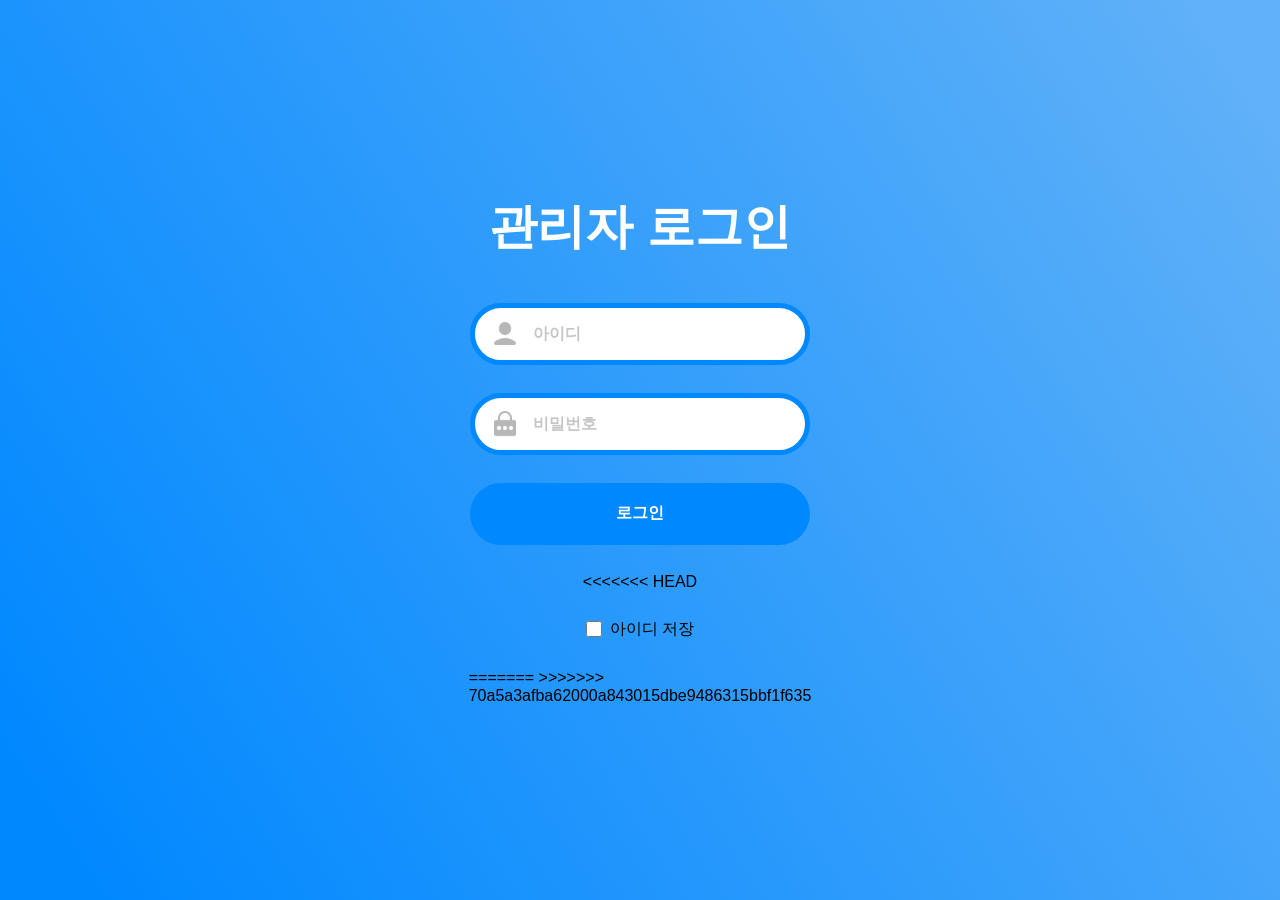
<file: index.html>
<!doctype html>
<html lang="ko">
  <head>    
    <meta charset="UTF-8" />
    <meta name="viewport" content="width=device-width, initial-scale=1.0" />
    <title>관리자페이지</title>
    <link rel="stylesheet" href="styles.css" />    
  </head>
  <body>    
    <main class="login-page" data-node-id="615:257">
      <section class="login-container" aria-labelledby="login-title" data-node-id="615:273">
        <h1 id="login-title" class="login-title" data-node-id="615:258">관리자 로그인</h1>

        <form id="login-form" class="login-form" novalidate>
          <div class="input-field" data-node-id="615:271">
            <label for="admin-id" class="sr-only">아이디</label>
            <span class="input-icon input-icon--user" aria-hidden="true" data-node-id="615:263">
              <img src="88481.png" alt="" width="30" height="30" />
            </span>
            <input
              id="admin-id"
              name="username"
              type="text"
              class="input-control"
              placeholder="아이디"
              autocomplete="username"
              required
              data-node-id="615:265"
            />
          </div>

          <div class="input-field" data-node-id="615:272">
            <label for="admin-password" class="sr-only">비밀번호</label>
            <span class="input-icon input-icon--password" aria-hidden="true" data-node-id="615:264">
              <img src="26f56.png" alt="" width="30" height="30" />
            </span>
            <input
              id="admin-password"
              name="password"
              type="password"
              class="input-control"
              placeholder="비밀번호"
              autocomplete="current-password"
              required
              data-node-id="615:267"
            />
          </div>

          <button type="submit" id="login-submit" class="login-button" data-node-id="615:270">
            <span class="login-button__text" data-node-id="615:269">로그인</span>
          </button>
<<<<<<< HEAD
          <div class="idchk">
            <label for="remember-id">
              <input id="remember-id" name="remember-id" type="checkbox" />
              아이디 저장
            </label>
          </div>
=======
>>>>>>> 70a5a3afba62000a843015dbe9486315bbf1f635
        </form>

        <p id="login-feedback" class="login-feedback" role="status" aria-live="polite" hidden></p>
      </section>
    </main>
    <script src="main.js"></script>    
  </body>
</html>
</file>
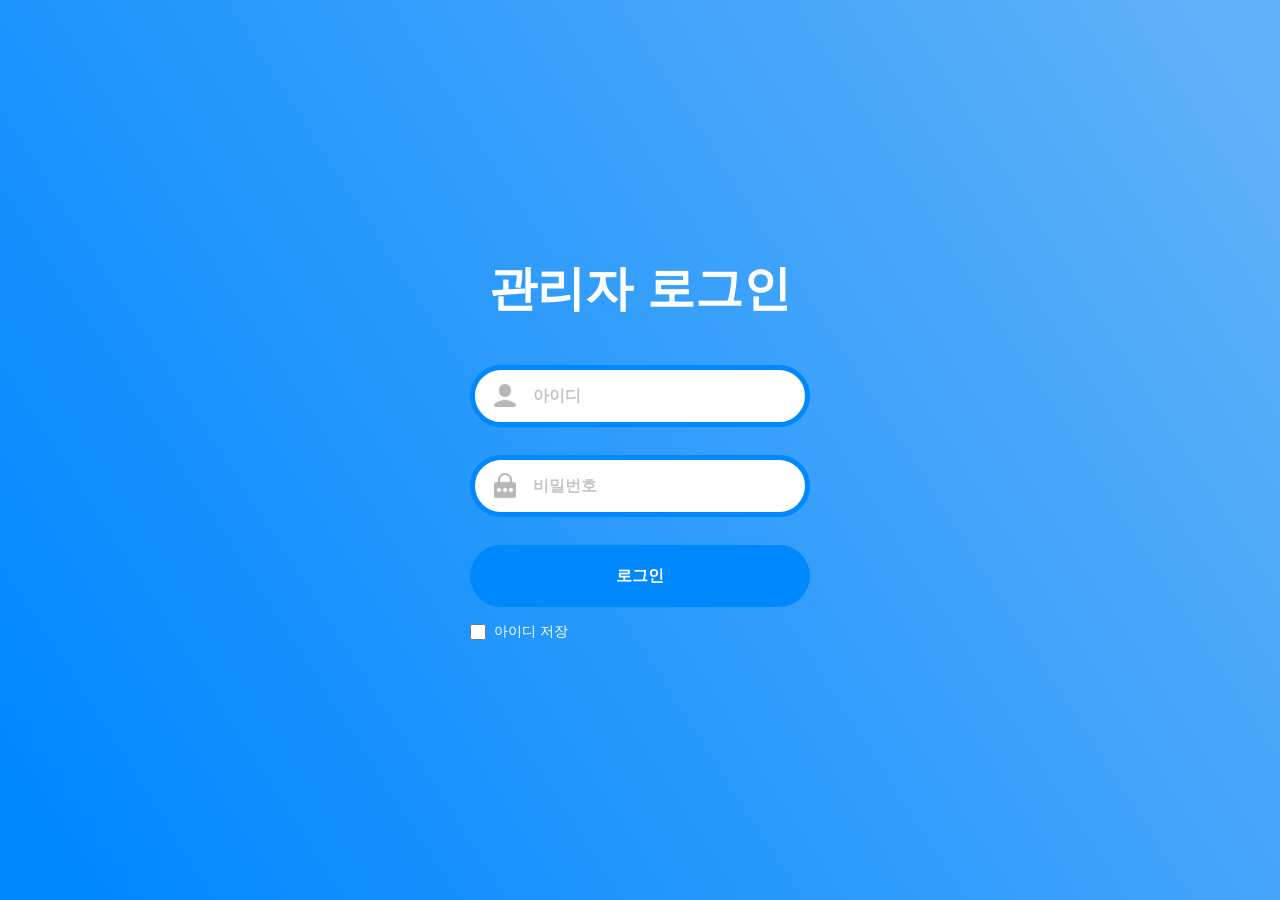
<file: admin/index.html>
<!doctype html>
<html lang="ko">
  <head>    
    <meta charset="UTF-8" />
    <meta name="viewport" content="width=device-width, initial-scale=1.0" />
    <title>관리자페이지</title>
    <link rel="stylesheet" href="styles.css" />    
  </head>
  <body>    
    <main class="login-page" data-node-id="615:257">
      <section class="login-container" aria-labelledby="login-title" data-node-id="615:273">
        <h1 id="login-title" class="login-title" data-node-id="615:258">관리자 로그인</h1>

        <form id="login-form" class="login-form" novalidate>
          <div class="input-field" data-node-id="615:271">
            <label for="admin-id" class="sr-only">아이디</label>
            <span class="input-icon input-icon--user" aria-hidden="true" data-node-id="615:263">
              <img src="88481.png" alt="" width="30" height="30" />
            </span>
            <input
              id="admin-id"
              name="username"
              type="text"
              class="input-control"
              placeholder="아이디"
              autocomplete="username"
              required
              data-node-id="615:265"
            />
          </div>

          <div class="input-field" data-node-id="615:272">
            <label for="admin-password" class="sr-only">비밀번호</label>
            <span class="input-icon input-icon--password" aria-hidden="true" data-node-id="615:264">
              <img src="26f56.png" alt="" width="30" height="30" />
            </span>
            <input
              id="admin-password"
              name="password"
              type="password"
              class="input-control"
              placeholder="비밀번호"
              autocomplete="current-password"
              required
              data-node-id="615:267"
            />
          </div>

          <button type="submit" id="login-submit" class="login-button" data-node-id="615:270">
            <span class="login-button__text" data-node-id="615:269">로그인</span>
          </button>
          <div class="idchk">
            <label for="remember-id">
              <input id="remember-id" name="remember-id" type="checkbox" />
              아이디 저장
            </label>
          </div>
        </form>

        <p id="login-feedback" class="login-feedback" role="status" aria-live="polite" hidden></p>
      </section>
    </main>
    <script src="main.js"></script>    
  </body>
</html>
</file>
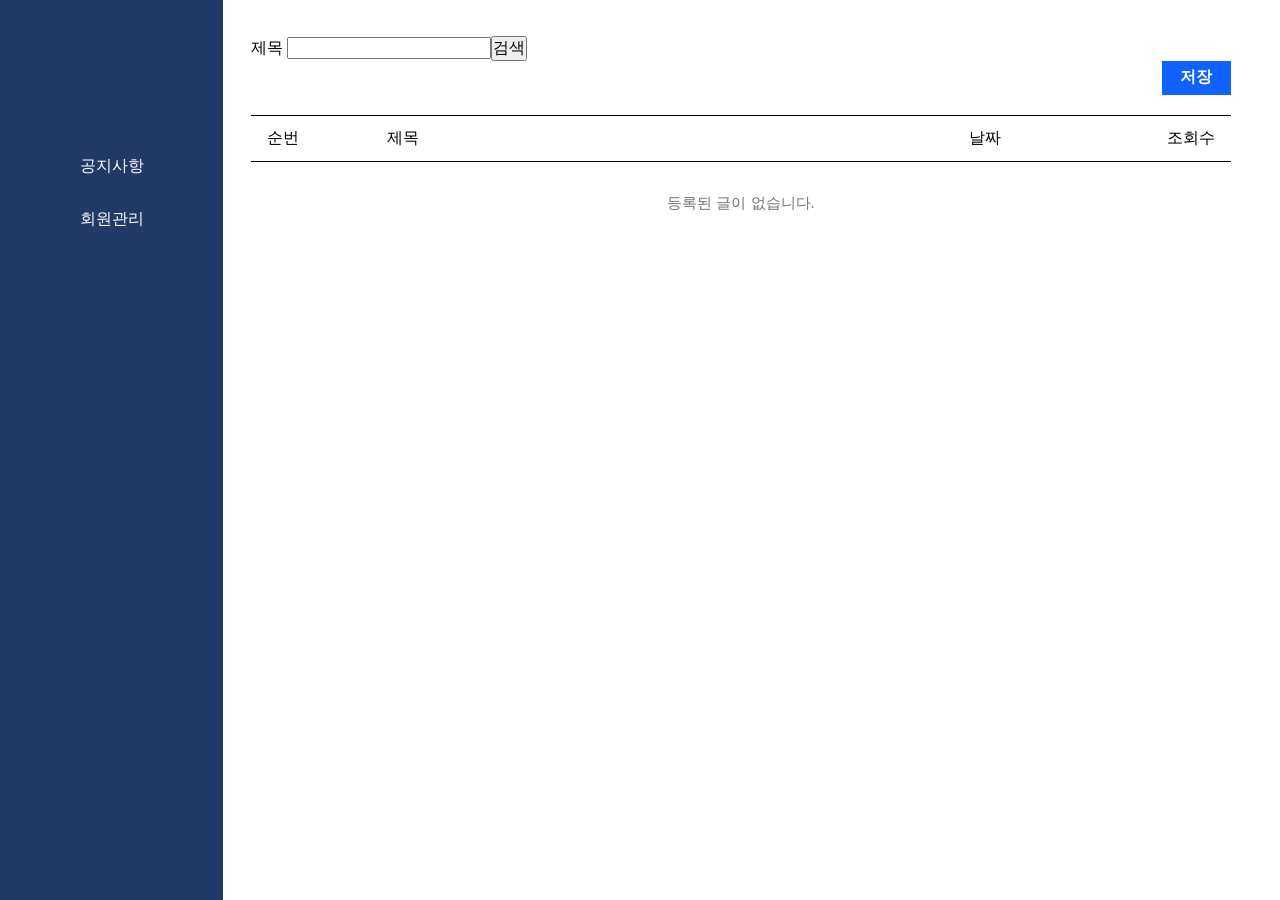
<file: bbs.html>
<!DOCTYPE html>
<html lang="ko">
<head>
  <meta charset="UTF-8" />
  <meta name="viewport" content="width=device-width, initial-scale=1.0" />
  <title>게시판</title>
  <style>
    @font-face {
      font-family: 'Inter:Regular';
      src: url('https://static.figma.com/font/Inter_1') format('woff2');
      font-style: normal;
      font-weight: 400;
      font-display: swap;
    }

    @font-face {
      font-family: 'Inter:Bold';
      src: url('https://static.figma.com/font/Inter_1') format('woff2');
      font-style: normal;
      font-weight: 700;
      font-display: swap;
    }

    @font-face {
      font-family: 'Noto Sans KR:Regular';
      src: url('https://static.figma.com/font/NotoSansKR-VF_2') format('woff2');
      font-style: normal;
      font-weight: 400;
      font-display: swap;
    }

    @font-face {
      font-family: 'Noto Sans KR:Bold';
      src: url('https://static.figma.com/font/NotoSansKR-VF_2') format('woff2');
      font-style: normal;
      font-weight: 700;
      font-display: swap;
    }

    *,
    *::before,
    *::after {
      box-sizing: border-box;
      margin: 0;
      padding: 0;
    }

    body {
      min-height: 100vh;
      width: 100%;
      background-color: #ffffff;
      color: #000000;
      font-family: 'Inter:Regular', 'Noto Sans KR:Regular', sans-serif;
      -webkit-font-smoothing: antialiased;
    }

    button,
    input,
    textarea {
      font: inherit;
      color: inherit;
    }

    .wrap {
      width: 100%;
      min-height: 100vh;
      display: flex;
    }

    .aside {
      width: 223px;
      flex-shrink: 0;
      background-color: #213966;
      color: #ffffff;
      text-align: center;
    }

    .aside ul {
      display: flex;
      flex-direction: column;
      list-style: none;
    }

    .aside a {
      display: block;
      padding: 16px 24px;
      color: #ffffff;
      text-decoration: none;
    }

    .page-container {
      flex: 1;
      min-width: 0;
      width: 100%;
      max-width: 1320px;
      margin: 0 auto;
      padding: 36px 16px 64px 28px;
    }

    /* Top Action Bar */
    .top-bar {
      display: flex;
      align-items: center;
      justify-content: flex-end;
      gap: 12px;
      margin-bottom: 20px;
    }

    .status-message {
      font-family: 'Inter:Regular', 'Noto Sans KR:Regular', sans-serif;
      font-size: 14px;
      color: #0f62fe;
    }

    .btn-primary {
      display: flex;
      align-items: center;
      justify-content: center;
      width: 69.081px;
      height: 33.503px;
      border: none;
      background-color: #0f62fe;
      color: #ffffff;
      font-family: 'Inter:Bold', 'Noto Sans KR:Bold', sans-serif;
      font-size: 16px;
      font-weight: 700;
      line-height: normal;
      cursor: pointer;
      transition: background-color 0.15s ease;
    }

    .btn-primary:hover {
      background-color: #0353e9;
    }

    .btn-primary:active {
      background-color: #0043ce;
    }

    .btn-danger {
      display: flex;
      align-items: center;
      justify-content: center;
      width: 69.081px;
      height: 33.503px;
      border: none;
      background-color: #da1e28;
      color: #ffffff;
      font-family: 'Inter:Bold', 'Noto Sans KR:Bold', sans-serif;
      font-size: 16px;
      font-weight: 700;
      line-height: normal;
      cursor: pointer;
      transition: background-color 0.15s ease;
    }

    .btn-danger:hover {
      background-color: #ba1b23;
    }

    /* Divider Line */
    .divider-line {
      width: 100%;
      height: 1px;
      background-color: #000000;
    }

    /* Board Table */
    .board-table {
      width: 100%;
    }

    .table-header {
      display: grid;
      grid-template-columns: 56px minmax(0, 1fr) 104px 64px;
      align-items: center;
      gap: 16px;
      padding: 12px 8px;
      font-family: 'Inter:Regular', 'Noto Sans KR:Regular', sans-serif;
      font-size: 16px;
      font-weight: 400;
      line-height: normal;
      color: #000000;
    }

    .table-header-index {
      text-align: left;
    }

    .table-header-title {
      text-align: center;
    }

    .table-header-date {
      text-align: center;
    }

    .table-header-views {
      text-align: right;
    }

    .table-row-btn {
      display: grid;
      grid-template-columns: 56px minmax(0, 1fr) 104px 64px;
      align-items: center;
      gap: 16px;
      width: 100%;
      padding: 20px 8px;
      border: none;
      background-color: transparent;
      text-align: left;
      font-size: 16px;
      line-height: normal;
      color: #000000;
      cursor: pointer;
      transition: background-color 0.15s ease;
    }

    .table-row-btn:hover {
      background-color: #fafafa;
    }

    .table-row-btn.is-selected {
      background-color: #edf5ff;
    }

    .row-index {
      padding-left: 8px;
      font-family: 'Inter:Regular', 'Noto Sans KR:Regular', sans-serif;
      font-weight: 400;
      font-variant-numeric: tabular-nums;
    }

    .row-title {
      overflow: hidden;
      text-overflow: ellipsis;
      white-space: nowrap;
      font-family: 'Inter:Bold', 'Noto Sans KR:Bold', sans-serif;
      font-weight: 700;
    }

    .row-date {
      font-family: 'Inter:Bold', 'Noto Sans KR:Bold', sans-serif;
      font-weight: 700;
      font-variant-numeric: tabular-nums;
    }

    .row-views {
      text-align: right;
      font-family: 'Inter:Bold', 'Noto Sans KR:Bold', sans-serif;
      font-weight: 700;
      font-variant-numeric: tabular-nums;
    }

    .empty-state {
      padding: 32px 0;
      text-align: center;
      font-family: 'Inter:Regular', 'Noto Sans KR:Regular', sans-serif;
      font-size: 15px;
      color: #737373;
    }

    /* Card Modal (Registration & Detail) */
    .card-panel {
      display:none;
      width: 100%;
      max-width: 976px;
      margin: 45px auto 0;
      padding: 40px 24px;
      background-color: #ffffff;
      box-shadow: 8px 14px 17.2px 0px rgba(0, 0, 0, 0.25);
    }

    .hidden {
      display: none !important;
    }

    .form-fields {
      display: flex;
      flex-direction: column;
      gap: 44px;
    }

    .field-row {
      display: flex;
      flex-direction: column;
      gap: 8px;
    }

    .field-label {
      flex-shrink: 0;
      width: 46px;
      font-family: 'Inter:Bold', 'Noto Sans KR:Bold', sans-serif;
      font-size: 16px;
      font-weight: 700;
      line-height: normal;
      color: #000000;
    }

    .field-label-date {
      width: 53px;
    }

    .field-input-wrap {
      flex: 1;
    }

    .text-input {
      width: 100%;
      height: 36.969px;
      padding: 0 12px;
      border: none;
      background-color: #d9d9d9;
      font-family: 'Inter:Regular', 'Noto Sans KR:Regular', sans-serif;
      font-size: 15px;
      color: #000000;
    }

    .text-input::placeholder,
    .text-area::placeholder {
      color: #737373;
    }

    .text-input:focus,
    .text-area:focus,
    .date-input:focus {
      outline: 2px solid #0f62fe;
    }

    .text-input.has-error {
      outline: 2px solid #dc2626;
    }

    .error-text {
      margin-top: 6px;
      font-size: 13px;
      color: #dc2626;
    }

    .text-area {
      flex: 1;
      width: 100%;
      height: 212.283px;
      padding: 12px;
      border: none;
      resize: vertical;
      background-color: #d9d9d9;
      font-family: 'Inter:Regular', 'Noto Sans KR:Regular', sans-serif;
      font-size: 15px;
      color: #000000;
    }

    .date-input {
      width: 184.585px;
      height: 36.969px;
      padding: 0 12px;
      border: none;
      background-color: #d9d9d9;
      font-family: 'Inter:Regular', 'Noto Sans KR:Regular', sans-serif;
      font-size: 15px;
      color: #000000;
    }

    .card-actions {
      display: flex;
      align-items: center;
      justify-content: center;
      gap: 13px;
      margin-top: 64px;
    }

    /* Detail View */
    .detail-fields {
      display: flex;
      flex-direction: column;
      gap: 36px;
    }

    .detail-title {
      font-family: 'Inter:Bold', 'Noto Sans KR:Bold', sans-serif;
      font-size: 18px;
      font-weight: 700;
      color: #000000;
    }

    .detail-content {
      flex: 1;
      min-height: 160px;
      padding: 16px;
      background-color: #f4f4f4;
      white-space: pre-wrap;
      font-family: 'Inter:Regular', 'Noto Sans KR:Regular', sans-serif;
      font-size: 15px;
      line-height: 1.625;
      color: #000000;
    }

    .detail-meta-group {
      display: flex;
      flex-wrap: wrap;
      align-items: center;
      gap: 32px;
    }

    .detail-meta-item {
      display: flex;
      align-items: center;
      gap: 23px;
    }

    .detail-meta-label {
      font-family: 'Inter:Bold', 'Noto Sans KR:Bold', sans-serif;
      font-size: 16px;
      font-weight: 700;
      color: #000000;
    }

    .detail-meta-value {
      font-family: 'Inter:Regular', 'Noto Sans KR:Regular', sans-serif;
      font-size: 15px;
      font-variant-numeric: tabular-nums;
      color: #000000;
    }

    /* Responsive Breakpoints */
    @media (min-width: 640px) {
      .page-container {
        padding: 36px 32px 64px 28px;
      }

      .table-header,
      .table-row-btn {
        grid-template-columns: 80px minmax(0, 1fr) 140px 90px;
        padding-left: 16px;
        padding-right: 16px;
      }

      .table-header-title {
        padding-left: 24px;
        text-align: left;
      }

      .table-header-date {
        text-align: left;
      }

      .row-index {
        padding-left: 16px;
      }

      .card-panel {
        padding: 64px 49px 70px;
      }

      .form-fields {
        gap: 76px;
      }

      .field-row-center {
        flex-direction: row;
        align-items: center;
        gap: 30px;
      }

      .field-row-start {
        flex-direction: row;
        align-items: flex-start;
        gap: 30px;
      }

      .field-row-end {
        flex-direction: row;
        align-items: flex-end;
        gap: 23px;
      }

      .card-actions-form {
        margin-top: 96px;
      }
    }

    @media (min-width: 1024px) {
      .page-container {
        padding: 36px 49px 64px 28px;
      }
    }
  </style>
  <script src="bbs.js" defer></script>
  <script src="menu.js" defer></script>
</head>
<body>
<div class="wrap">
    <div class="aside"></div>
      <div class="page-container">
    <div class="search">
      <p>
        제목 <input type="text"  id="search"><button class="searchbtn">검색</button>
      </p>
    </div>
    
    <div class="top-bar">
      <span id="status-message" class="status-message hidden" role="status"></span>
      <button id="top-save-btn" type="button" class="btn-primary">저장</button>
    </div>

    <!-- Board table -->
    <div class="board-table">
      <div class="divider-line"></div>

      <div class="table-header">
        <div class="table-header-index">순번</div>
        <div class="table-header-title">제목</div>
        <div class="table-header-date">날짜</div>
        <div class="table-header-views">조회수</div>
      </div>

      <div class="divider-line"></div>

      <div id="table-body"></div>
    </div>

    <!-- Registration Card Modal -->
    <section id="form-panel" class="card-panel" aria-label="게시글 등록">
     
        <div class="form-fields">
          <div class="field-row field-row-center">
            <label for="post-title" class="field-label">제목</label>
            <div class="field-input-wrap">
              <input
                id="post-title"
                type="text"
                class="text-input"
                placeholder="제목을 입력하세요"
                aria-invalid="false"
              />
              <p id="title-error" class="error-text hidden">제목을 입력해 주세요.</p>
            </div>
          </div>

          <div class="field-row field-row-start">
            <label for="post-content" class="field-label">내용</label>
            <textarea
              id="post-content"
              class="text-area"
              placeholder="내용을 입력하세요"
            ></textarea>
          </div>

          <div class="field-row field-row-end">
            <label for="post-date" class="field-label field-label-date">등록일</label>
            <input id="post-date" type="date" class="date-input" value="2026-11-19" />
          </div>
        </div>

        <div class="card-actions card-actions-form">
          <button class="btn-primary insert">등록</button>
          <button class="close-form-btn1" type="button" class="btn-primary">닫기</button>
        </div>
      
    </section>

    <!-- Post Detail Card -->
    <section id="detail-panel" class="card-panel hidden" aria-label="게시글 상세">
      <div class="detail-fields">
        <div class="field-row field-row-center">
          <span class="field-label">제목</span>
          <h2 id="detail-title" class="detail-title"></h2>
        </div>

        <div class="field-row field-row-start">
          <span class="field-label">내용</span>
          <div id="detail-content" class="detail-content"></div>
        </div>

        <div class="detail-meta-group">
          <div class="detail-meta-item">
            <span class="detail-meta-label">등록일</span>
            <span id="detail-date" class="detail-meta-value"></span>
          </div>
          <div class="detail-meta-item">
            <span class="detail-meta-label">조회수</span>
            <span id="detail-views" class="detail-meta-value"></span>
          </div>
        </div>
      </div>

      <div class="card-actions">
        <button id="delete-post-btn" type="button" class="btn-danger">삭제</button>
        <button class="close-detail-btn2" type="button" class="btn-primary">닫기</button>
      </div>
    </section>
      </div>

</div>

  
</body>
</html>
</file>
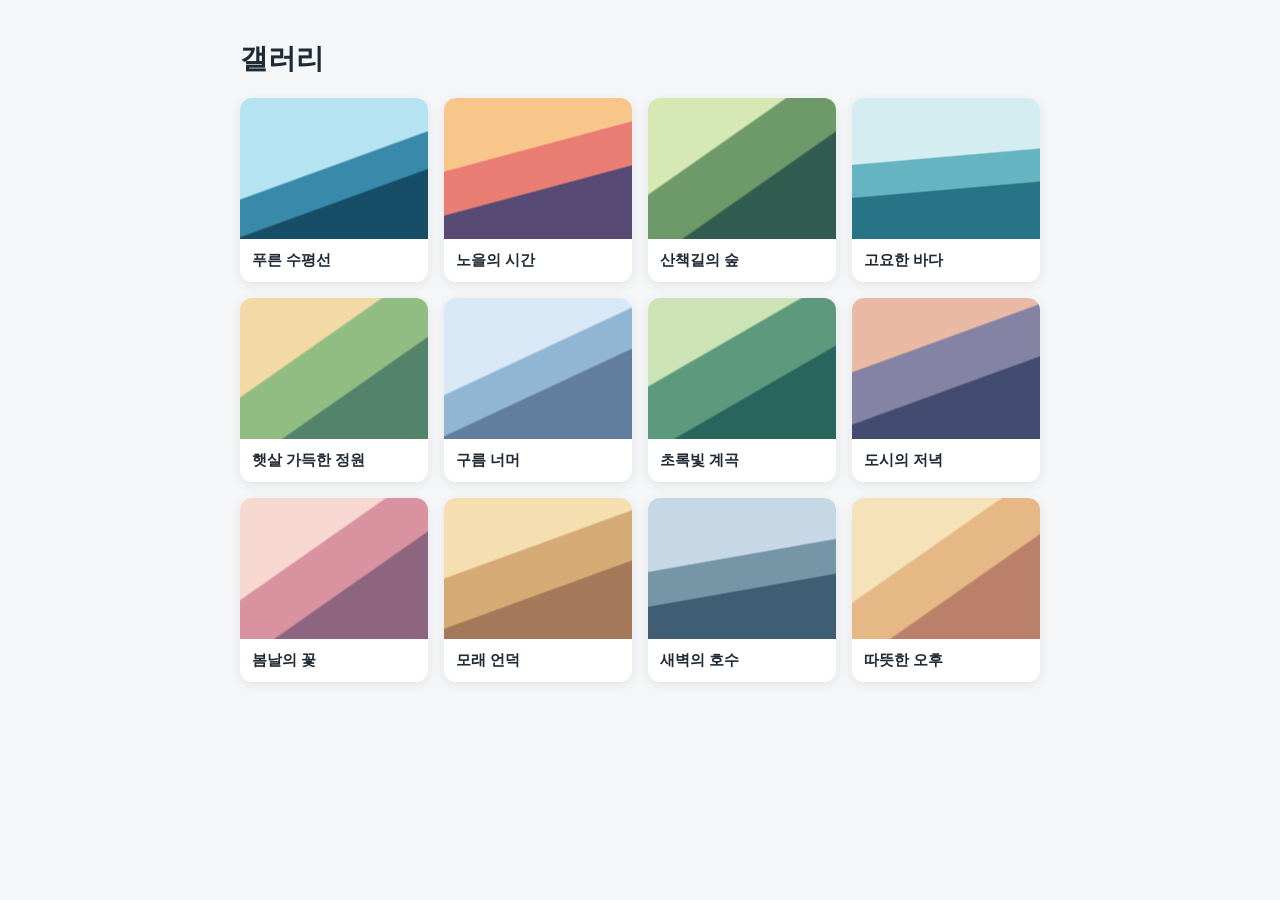
<file: gallery.html>
<!DOCTYPE html>
<html lang="ko">
<head>
    <meta charset="UTF-8">
    <meta name="viewport" content="width=device-width, initial-scale=1.0">
    <title>갤러리</title>
    <link rel="stylesheet" href="gallery.css">
</head>
<body>
    <main class="gallery-page">
        <h1 class="gallery-title">갤러리</h1>
        <section class="wrap" aria-label="갤러리 목록">
            <article class="gallery-card">
                <div class="gallery-art gallery-art--01" aria-hidden="true"></div>
                <h2>푸른 수평선</h2>
            </article>
            <article class="gallery-card">
                <div class="gallery-art gallery-art--02" aria-hidden="true"></div>
                <h2>노을의 시간</h2>
            </article>
            <article class="gallery-card">
                <div class="gallery-art gallery-art--03" aria-hidden="true"></div>
                <h2>산책길의 숲</h2>
            </article>
            <article class="gallery-card">
                <div class="gallery-art gallery-art--04" aria-hidden="true"></div>
                <h2>고요한 바다</h2>
            </article>
            <article class="gallery-card">
                <div class="gallery-art gallery-art--05" aria-hidden="true"></div>
                <h2>햇살 가득한 정원</h2>
            </article>
            <article class="gallery-card">
                <div class="gallery-art gallery-art--06" aria-hidden="true"></div>
                <h2>구름 너머</h2>
            </article>
            <article class="gallery-card">
                <div class="gallery-art gallery-art--07" aria-hidden="true"></div>
                <h2>초록빛 계곡</h2>
            </article>
            <article class="gallery-card">
                <div class="gallery-art gallery-art--08" aria-hidden="true"></div>
                <h2>도시의 저녁</h2>
            </article>
            <article class="gallery-card">
                <div class="gallery-art gallery-art--09" aria-hidden="true"></div>
                <h2>봄날의 꽃</h2>
            </article>
            <article class="gallery-card">
                <div class="gallery-art gallery-art--10" aria-hidden="true"></div>
                <h2>모래 언덕</h2>
            </article>
            <article class="gallery-card">
                <div class="gallery-art gallery-art--11" aria-hidden="true"></div>
                <h2>새벽의 호수</h2>
            </article>
            <article class="gallery-card">
                <div class="gallery-art gallery-art--12" aria-hidden="true"></div>
                <h2>따뜻한 오후</h2>
            </article>
        </section>
    </main>
</body>
</html>
</file>
<file: styles.css>
@font-face {
  font-family: "Inter:Bold";
  src: url("https://static.figma.com/font/Inter_1") format("woff2");
  font-weight: 700;
  font-style: normal;
  font-display: swap;
}

@font-face {
  font-family: "Noto Sans KR:Bold";
  src: url("https://static.figma.com/font/NotoSansKR-VF_2") format("woff2");
  font-weight: 700;
  font-style: normal;
  font-display: swap;
}

*,
*::before,
*::after {
  box-sizing: border-box;
}

html,
body {
  margin: 0;
  padding: 0;
  width: 100%;
  min-height: 100dvh;
  font-family: "Inter:Bold", "Noto Sans KR:Bold", sans-serif;
}

.sr-only {
  position: absolute;
  width: 1px;
  height: 1px;
  padding: 0;
  margin: -1px;
  overflow: hidden;
  clip: rect(0, 0, 0, 0);
  white-space: nowrap;
  border: 0;
}

.login-page {
  width: 100%;
  min-height: 100dvh;
  display: flex;
  align-items: center;
  justify-content: center;
  padding: 24px 16px;
  background-image: linear-gradient(
    57.30621965218719deg,
    rgb(0, 136, 255) 4.7244%,
    rgb(96, 177, 248) 95.79%
  );
}

.login-container {
  position: relative;
  width: min(342.5px, 100%);
  display: flex;
  flex-direction: column;
  align-items: center;
}

.login-title {
  margin: 0 0 44px;
  width: 100%;
  font-family: "Inter:Bold", "Noto Sans KR:Bold", sans-serif;
  font-weight: 700;
  font-size: clamp(36px, 8vw, 48px);
  line-height: normal;
  text-align: center;
  color: #ffffff;
  word-break: keep-all;
}

.login-form {
  width: 100%;
  display: flex;
  flex-direction: column;
  align-items: center;
  gap: 28px;
}

.input-field {
  position: relative;
  width: 100%;
  max-width: 340px;
  height: 62px;
  display: flex;
  align-items: center;
  background-color: #ffffff;
  border: 5px solid #0088ff;
  border-radius: 63px;
  transition: box-shadow 0.18s ease, border-color 0.18s ease;
}

.input-field:focus-within {
  box-shadow: 0 0 0 4px rgba(255, 255, 255, 0.38);
}

.input-field.is-error {
  border-color: #ff4d4f;
}

.input-icon {
  position: absolute;
  left: 15.33px;
  display: flex;
  align-items: center;
  justify-content: center;
  width: 30px;
  height: 30px;
  pointer-events: none;
}

.input-icon img {
  width: 30px;
  height: 30px;
  object-fit: contain;
  display: block;
}

.input-control {
  width: 100%;
  height: 100%;
  padding: 0 24px 0 58px;
  border: 0;
  border-radius: 63px;
  background: transparent;
  font-family: "Inter:Bold", "Noto Sans KR:Bold", sans-serif;
  font-weight: 700;
  font-size: 16px;
  line-height: normal;
  color: #1f2937;
  outline: none;
}

.input-control::placeholder {
  color: #c6c6c6;
  opacity: 1;
}

.login-button {
  width: 100%;
  max-width: 340px;
  height: 62px;
  border: 0;
  border-radius: 63px;
  background-color: #0088ff;
  color: #ffffff;
  font-family: "Inter:Bold", "Noto Sans KR:Bold", sans-serif;
  font-weight: 700;
  font-size: 16px;
  line-height: normal;
  cursor: pointer;
  display: inline-flex;
  align-items: center;
  justify-content: center;
  transition: background-color 0.18s ease, transform 0.12s ease, box-shadow 0.18s ease;
}

.login-button:hover:not(:disabled) {
  background-color: #0077e6;
}

.login-button:active:not(:disabled) {
  transform: scale(0.99);
}

.login-button:focus-visible {
  outline: none;
  box-shadow: 0 0 0 4px rgba(255, 255, 255, 0.45);
}

.login-button:disabled {
  opacity: 0.75;
  cursor: wait;
}

<<<<<<< HEAD
.idchk {
  width: 100%;
  max-width: 340px;
  margin-top: -12px;
  color: #ffffff;
  font-size: 14px;
}

.idchk label {
  display: inline-flex;
  align-items: center;
  gap: 8px;
  cursor: pointer;
}

.idchk input {
  width: 16px;
  height: 16px;
  margin: 0;
  accent-color: #005eb8;
}

=======
>>>>>>> 70a5a3afba62000a843015dbe9486315bbf1f635
.login-feedback {
  position: absolute;
  top: calc(100% + 16px);
  left: 0;
  right: 0;
  margin: 0;
  padding: 10px 16px;
  border-radius: 14px;
  background-color: rgba(255, 255, 255, 0.94);
  color: #1f2937;
  font-family: "Inter:Bold", "Noto Sans KR:Bold", sans-serif;
  font-weight: 700;
  font-size: 14px;
  text-align: center;
  box-shadow: 0 8px 24px rgba(0, 56, 115, 0.18);
}

.login-feedback.is-error {
  color: #cf1322;
}

.login-feedback.is-success {
  color: #0066cc;
}
</file>
<file: admin/styles.css>
@font-face {
  font-family: "Inter:Bold";
  src: url("https://static.figma.com/font/Inter_1") format("woff2");
  font-weight: 700;
  font-style: normal;
  font-display: swap;
}

@font-face {
  font-family: "Noto Sans KR:Bold";
  src: url("https://static.figma.com/font/NotoSansKR-VF_2") format("woff2");
  font-weight: 700;
  font-style: normal;
  font-display: swap;
}

*,
*::before,
*::after {
  box-sizing: border-box;
}

html,
body {
  margin: 0;
  padding: 0;
  width: 100%;
  min-height: 100dvh;
  font-family: "Inter:Bold", "Noto Sans KR:Bold", sans-serif;
}

.sr-only {
  position: absolute;
  width: 1px;
  height: 1px;
  padding: 0;
  margin: -1px;
  overflow: hidden;
  clip: rect(0, 0, 0, 0);
  white-space: nowrap;
  border: 0;
}

.login-page {
  width: 100%;
  min-height: 100dvh;
  display: flex;
  align-items: center;
  justify-content: center;
  padding: 24px 16px;
  background-image: linear-gradient(
    57.30621965218719deg,
    rgb(0, 136, 255) 4.7244%,
    rgb(96, 177, 248) 95.79%
  );
}

.login-container {
  position: relative;
  width: min(342.5px, 100%);
  display: flex;
  flex-direction: column;
  align-items: center;
}

.login-title {
  margin: 0 0 44px;
  width: 100%;
  font-family: "Inter:Bold", "Noto Sans KR:Bold", sans-serif;
  font-weight: 700;
  font-size: clamp(36px, 8vw, 48px);
  line-height: normal;
  text-align: center;
  color: #ffffff;
  word-break: keep-all;
}

.login-form {
  width: 100%;
  display: flex;
  flex-direction: column;
  align-items: center;
  gap: 28px;
}

.input-field {
  position: relative;
  width: 100%;
  max-width: 340px;
  height: 62px;
  display: flex;
  align-items: center;
  background-color: #ffffff;
  border: 5px solid #0088ff;
  border-radius: 63px;
  transition: box-shadow 0.18s ease, border-color 0.18s ease;
}

.input-field:focus-within {
  box-shadow: 0 0 0 4px rgba(255, 255, 255, 0.38);
}

.input-field.is-error {
  border-color: #ff4d4f;
}

.input-icon {
  position: absolute;
  left: 15.33px;
  display: flex;
  align-items: center;
  justify-content: center;
  width: 30px;
  height: 30px;
  pointer-events: none;
}

.input-icon img {
  width: 30px;
  height: 30px;
  object-fit: contain;
  display: block;
}

.input-control {
  width: 100%;
  height: 100%;
  padding: 0 24px 0 58px;
  border: 0;
  border-radius: 63px;
  background: transparent;
  font-family: "Inter:Bold", "Noto Sans KR:Bold", sans-serif;
  font-weight: 700;
  font-size: 16px;
  line-height: normal;
  color: #1f2937;
  outline: none;
}

.input-control::placeholder {
  color: #c6c6c6;
  opacity: 1;
}

.login-button {
  width: 100%;
  max-width: 340px;
  height: 62px;
  border: 0;
  border-radius: 63px;
  background-color: #0088ff;
  color: #ffffff;
  font-family: "Inter:Bold", "Noto Sans KR:Bold", sans-serif;
  font-weight: 700;
  font-size: 16px;
  line-height: normal;
  cursor: pointer;
  display: inline-flex;
  align-items: center;
  justify-content: center;
  transition: background-color 0.18s ease, transform 0.12s ease, box-shadow 0.18s ease;
}

.login-button:hover:not(:disabled) {
  background-color: #0077e6;
}

.login-button:active:not(:disabled) {
  transform: scale(0.99);
}

.login-button:focus-visible {
  outline: none;
  box-shadow: 0 0 0 4px rgba(255, 255, 255, 0.45);
}

.login-button:disabled {
  opacity: 0.75;
  cursor: wait;
}

.idchk {
  width: 100%;
  max-width: 340px;
  margin-top: -12px;
  color: #ffffff;
  font-size: 14px;
}

.idchk label {
  display: inline-flex;
  align-items: center;
  gap: 8px;
  cursor: pointer;
}

.idchk input {
  width: 16px;
  height: 16px;
  margin: 0;
  accent-color: #005eb8;
}

.login-feedback {
  position: absolute;
  top: calc(100% + 16px);
  left: 0;
  right: 0;
  margin: 0;
  padding: 10px 16px;
  border-radius: 14px;
  background-color: rgba(255, 255, 255, 0.94);
  color: #1f2937;
  font-family: "Inter:Bold", "Noto Sans KR:Bold", sans-serif;
  font-weight: 700;
  font-size: 14px;
  text-align: center;
  box-shadow: 0 8px 24px rgba(0, 56, 115, 0.18);
}

.login-feedback.is-error {
  color: #cf1322;
}

.login-feedback.is-success {
  color: #0066cc;
}
</file>
<file: gallery.css>
*,
*::before,
*::after {
    box-sizing: border-box;
}

body {
    margin: 0;
    background: #f4f6f8;
    color: #202a35;
    font-family: Arial, "Noto Sans KR", sans-serif;
}

.gallery-page {
    padding: 40px 0;
}

.gallery-title {
    width: min(800px, calc(100% - 32px));
    margin: 0 auto 20px;
    font-size: 28px;
}

.wrap {
    width: min(800px, calc(100% - 32px));
    margin: 0 auto;
    display: grid;
    grid-template-columns: repeat(4, minmax(0, 1fr));
    gap: 16px;
}

.gallery-card {
    min-width: 0;
    overflow: hidden;
    border-radius: 12px;
    background: #ffffff;
    box-shadow: 0 3px 12px rgba(32, 42, 53, 0.08);
}

.gallery-art {
    aspect-ratio: 4 / 3;
    background-color: #b6d5e7;
}

.gallery-art--01 {
    background: linear-gradient(160deg, #b5e3f2 0 48%, #398aaa 49% 66%, #174e67 67%);
}

.gallery-art--02 {
    background: linear-gradient(165deg, #f8c58a 0 38%, #e97d73 39% 61%, #574b75 62%);
}

.gallery-art--03 {
    background: linear-gradient(145deg, #d6e8b3 0 35%, #6e9a69 36% 60%, #315c50 61%);
}

.gallery-art--04 {
    background: linear-gradient(175deg, #d3edf0 0 42%, #65b4c1 43% 63%, #277487 64%);
}

.gallery-art--05 {
    background: linear-gradient(145deg, #f3d9a5 0 36%, #92bd82 37% 62%, #54836b 63%);
}

.gallery-art--06 {
    background: linear-gradient(155deg, #d8e8f7 0 42%, #91b6d3 43% 60%, #627d9d 61%);
}

.gallery-art--07 {
    background: linear-gradient(150deg, #cce4b5 0 35%, #5d997c 36% 62%, #28665d 63%);
}

.gallery-art--08 {
    background: linear-gradient(160deg, #eab9a4 0 35%, #8583a4 36% 60%, #424b70 61%);
}

.gallery-art--09 {
    background: linear-gradient(145deg, #f7d8d1 0 37%, #d992a0 38% 60%, #8d657e 61%);
}

.gallery-art--10 {
    background: linear-gradient(160deg, #f5dfb1 0 38%, #d5aa75 39% 62%, #a47858 63%);
}

.gallery-art--11 {
    background: linear-gradient(170deg, #c6d8e6 0 42%, #7695a7 43% 62%, #405e73 63%);
}

.gallery-art--12 {
    background: linear-gradient(145deg, #f6e2b9 0 38%, #e5b885 39% 61%, #ba8069 62%);
}

.gallery-card h2 {
    margin: 0;
    padding: 12px;
    font-size: 15px;
    font-weight: 600;
}

@media (max-width: 640px) {
    .wrap {
        grid-template-columns: repeat(2, minmax(0, 1fr));
        gap: 12px;
    }

    .gallery-page {
        padding: 28px 0;
    }
}

@media (max-width: 380px) {
    .wrap {
        grid-template-columns: 1fr;
    }
}
</file>
